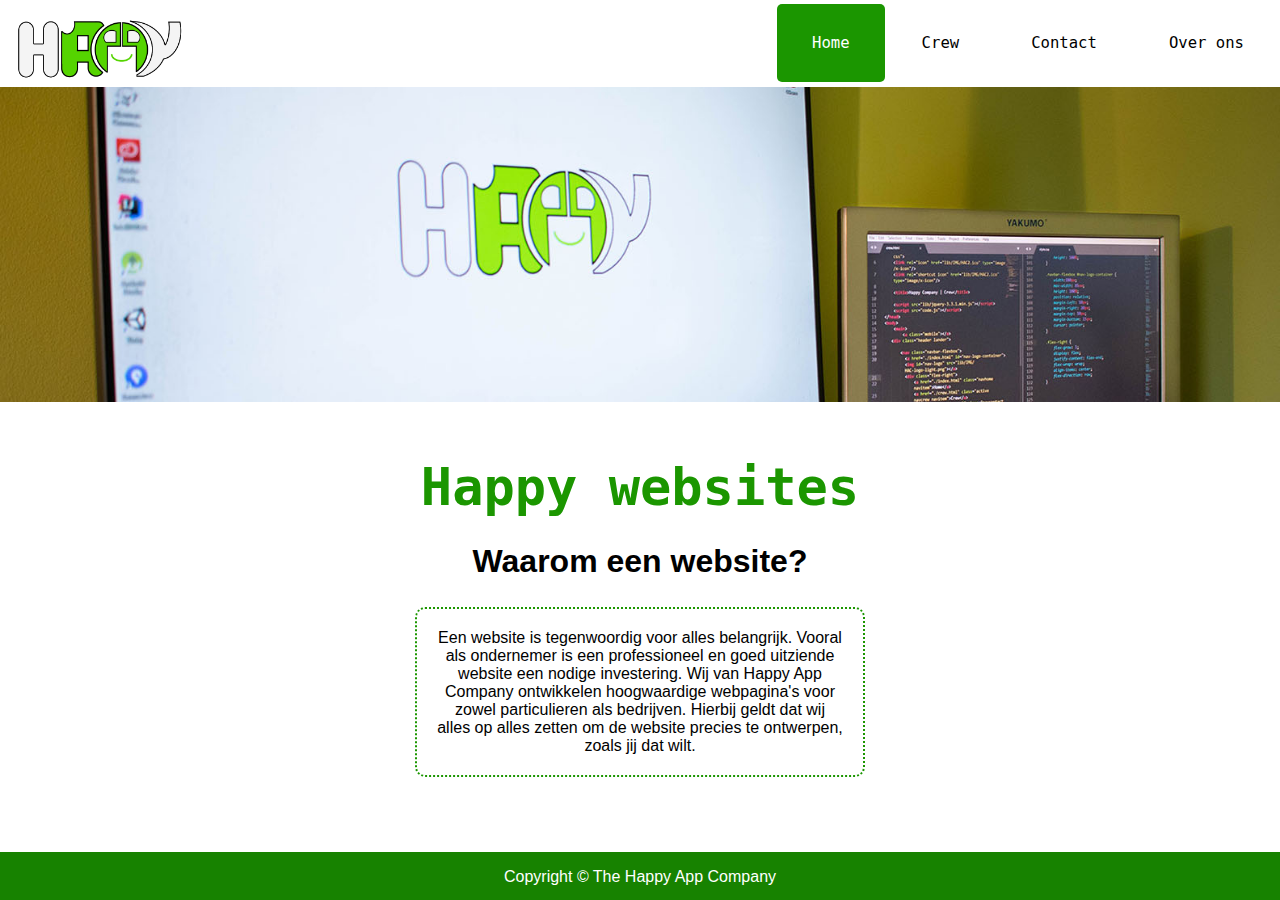
<file: hac/index.html>
<!DOCTYPE html>
<html>
 <head>
     <link rel="stylesheet" href="./style.css" type="text/css">
     <link rel="icon" href="lib/IMG/HAC2.ico" type="image/x-icon"/>
     <link rel="shortcut icon" href="lib/IMG/HAC2.ico" type="image/x-icon"/>
     
     <title>Happy Company | Home</title>
     
     <script src="lib/jquery-3.3.1.min.js"></script>
     <script src="code.js"></script>
 </head>
 <body>
     <main>
         <a class="mobile"></a>
    <div class="header lander">
       
        <nav class="navbar-flexbox">
          <a href="./index.html" id="nav-logo-container"><img id="nav-logo" src="lib/IMG/HAC-logo-light.png"></a>
          <a class="navbar-hamburger">
              <button class="hamburger hamburger--collapse" type="button">
                <span class="hamburger-box">
                  <span class="hamburger-inner"></span>
                </span>
              </button>
          </a>
          <div class="flex-right">
              <a href="./index.html" class="active navhome navitem">Home</a>
              <a href="./crew.html" class="navcrew navitem">Crew</a>
              <a href="./contact.html" class="navcontact navitem">Contact</a>
              <a href="./over%20ons.html" class="navoverons navitem">Over ons</a>
          </div>
        </nav>
        
         <div class="backdrop">
        </div>
    </div>
    <div class="down">
        <h1 id="title">Happy websites</h1>
        <h2>Waarom een website?</h2>
        <p>Een website is tegenwoordig voor alles belangrijk. Vooral als ondernemer is een professioneel en goed uitziende website een nodige investering. Wij van Happy App Company ontwikkelen hoogwaardige webpagina's voor zowel particulieren als bedrijven. Hierbij geldt dat wij alles op alles zetten om de website precies te ontwerpen, zoals jij dat wilt.
            
        </p>
            <!-- <img class="image"  src="./lib/IMG/HAC2.jpg" Uw browser support deze afbeelding niet.> -->
    </div>
    </main>
    <div class="footer-flexbox">
        <p>Copyright &copy; The Happy App Company</p>
    </div>
 </body>
</html>
</file>
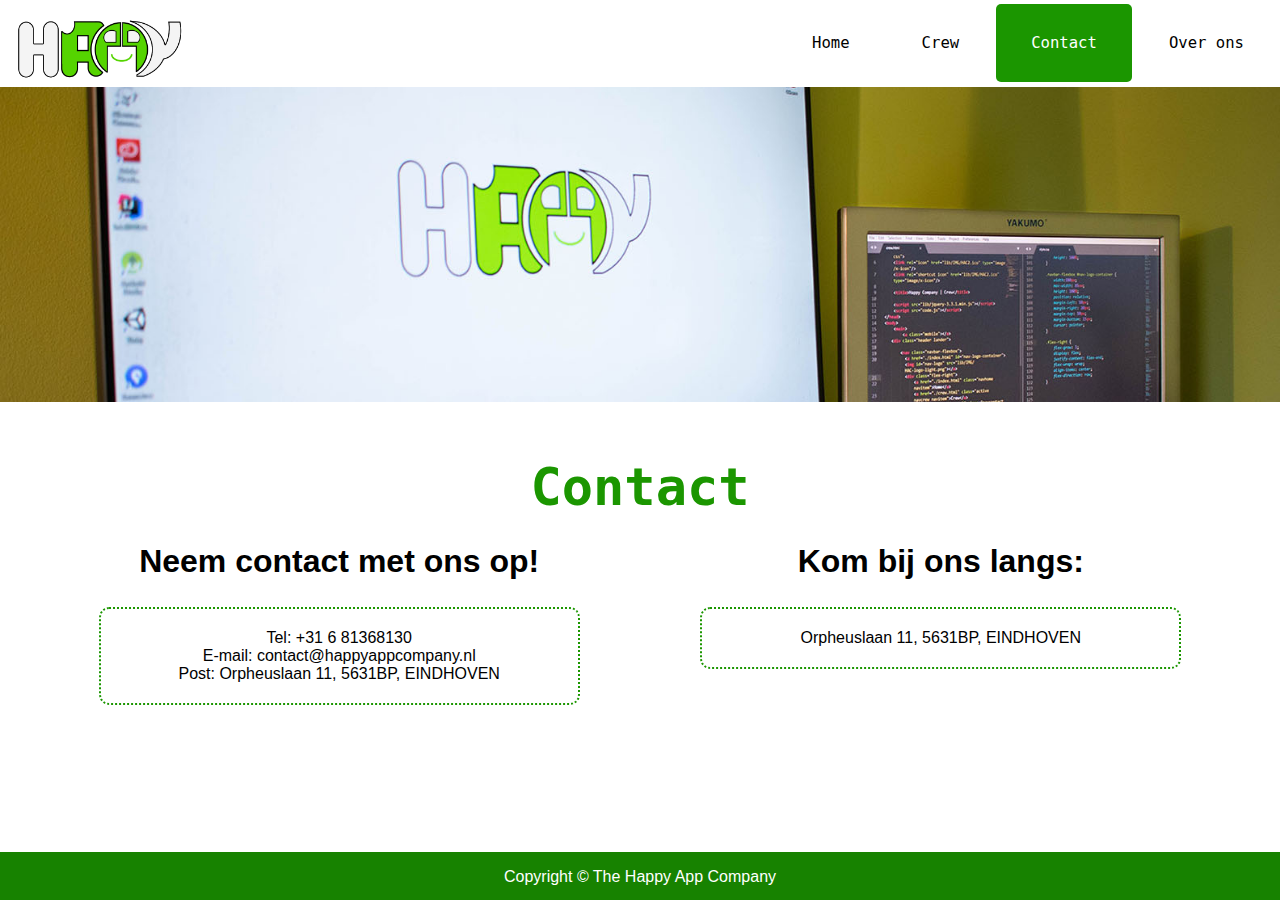
<file: hac/contact.html>
<!DOCTYPE html>
<html>
 <head>
     <link rel="stylesheet" href="./style.css" type="text/css">
     <link rel="icon" href="lib/IMG/HAC2.ico" type="image/x-icon"/>
     <link rel="shortcut icon" href="lib/IMG/HAC2.ico" type="image/x-icon"/>
     
     <title>Happy Company | Contact</title>
     
     <script src="lib/jquery-3.3.1.min.js"></script>
     <script src="code.js"></script>
 </head>
 <body>
     <main>
         <a class="mobile"></a>
    <div class="header lander">
       
        <nav class="navbar-flexbox">
          <a href="./index.html" id="nav-logo-container"><img id="nav-logo" src="lib/IMG/HAC-logo-light.png"></a>
          <div class="flex-right">
              <a href="./index.html" class="navhome navitem">Home</a>
              <a href="./crew.html" class="navcrew navitem">Crew</a>
              <a href="./contact.html" class="active navcontact navitem">Contact</a>
              <a href="./over%20ons.html" class="navoverons navitem">Over ons</a>
          </div>
        </nav>
        
         <div class="backdrop">
        </div>
    </div>
    <div class="tworows">
        <div class="tworowstitle"><h1 id="title">Contact</h1></div>
        <div class="tworowsitem">
        <h2>Neem contact met ons op!</h2>
        <p>Tel: +31 6 81368130<br>
           E-mail: contact@happyappcompany.nl<br>
           Post: Orpheuslaan 11, 5631BP, EINDHOVEN</p>
        </div>
        
        <div class="tworowsitem">
        <h2>Kom bij ons langs:</h2>
        <p>Orpheuslaan 11, 5631BP, EINDHOVEN</p>
        </div>
        
            <!-- <img class="image"  src="./lib/IMG/HAC2.jpg" Uw browser support deze afbeelding niet.> -->
    </div>
    </main>
    <div class="footer-flexbox">
        <p>Copyright &copy; The Happy App Company</p>
    </div>
 </body>
</html>
</file>
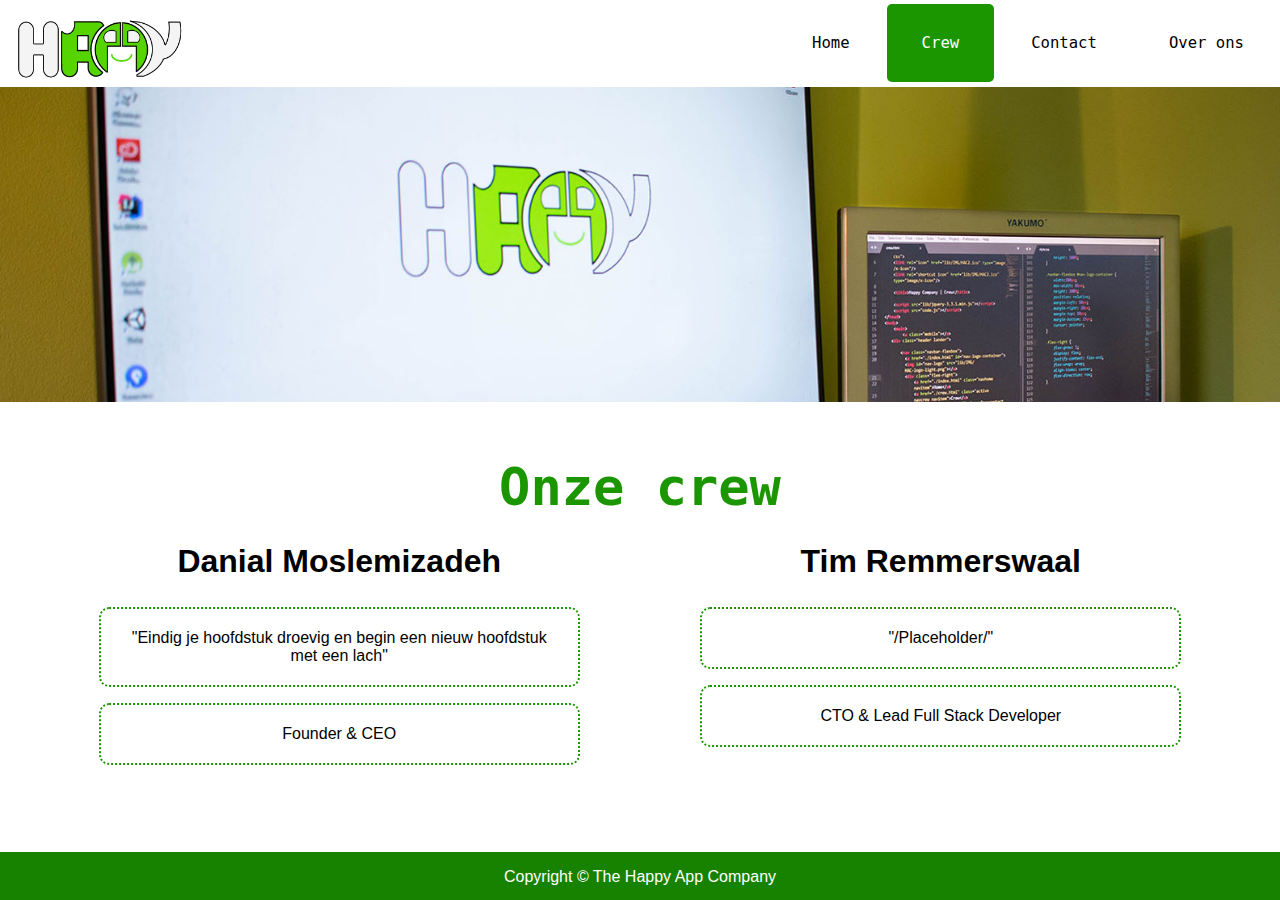
<file: hac/crew.html>
<!DOCTYPE html>
<html>
 <head>
     <link rel="stylesheet" href="./style.css" type="text/css">
     <link rel="icon" href="lib/IMG/HAC2.ico" type="image/x-icon"/>
     <link rel="shortcut icon" href="lib/IMG/HAC2.ico" type="image/x-icon"/>
     
     <title>Happy Company | Crew</title>
     
     <script src="lib/jquery-3.3.1.min.js"></script>
     <script src="code.js"></script>
 </head>
 <body>
     <main>
         <a class="mobile"></a>
    <div class="header lander">
        
        <nav class="navbar-flexbox">
          <a href="./index.html" id="nav-logo-container"><img id="nav-logo" src="lib/IMG/HAC-logo-light.png"></a>
          <div class="flex-right">
              <a href="./index.html" class="navhome navitem">Home</a>
              <a href="./crew.html" class="active navcrew navitem">Crew</a>
              <a href="./contact.html" class="navcontact navitem">Contact</a>
              <a href="./over%20ons.html" class="navoverons navitem">Over ons</a>
          </div>
        </nav>
        
         <div class="backdrop">
        </div>
    </div>
         
     <div class="tworows">
        <div class="tworowstitle"><h1 id="title">Onze crew</h1></div>
         
        <div class="tworowsitem">
                <h2>Danial Moslemizadeh</h2>
                <p>&#34;Eindig je hoofdstuk droevig en begin een nieuw hoofdstuk met een lach&#34;</p>
                <p>Founder &amp; CEO</p>
        </div>

        <div class="tworowsitem">
                <h2>Tim Remmerswaal</h2>
                <p>&#34;&#47;Placeholder&#47;&#34;</p>
                <p>CTO &amp; Lead Full Stack Developer</p>
        </div>
     </div>
         
            <!-- <img class="image"  src="./lib/IMG/HAC2.jpg" Uw browser support deze afbeelding niet.> -->
    </main>
    <div class="footer-flexbox">
        <p>Copyright &copy; The Happy App Company</p>
    </div>
 </body>
</html>
</file>
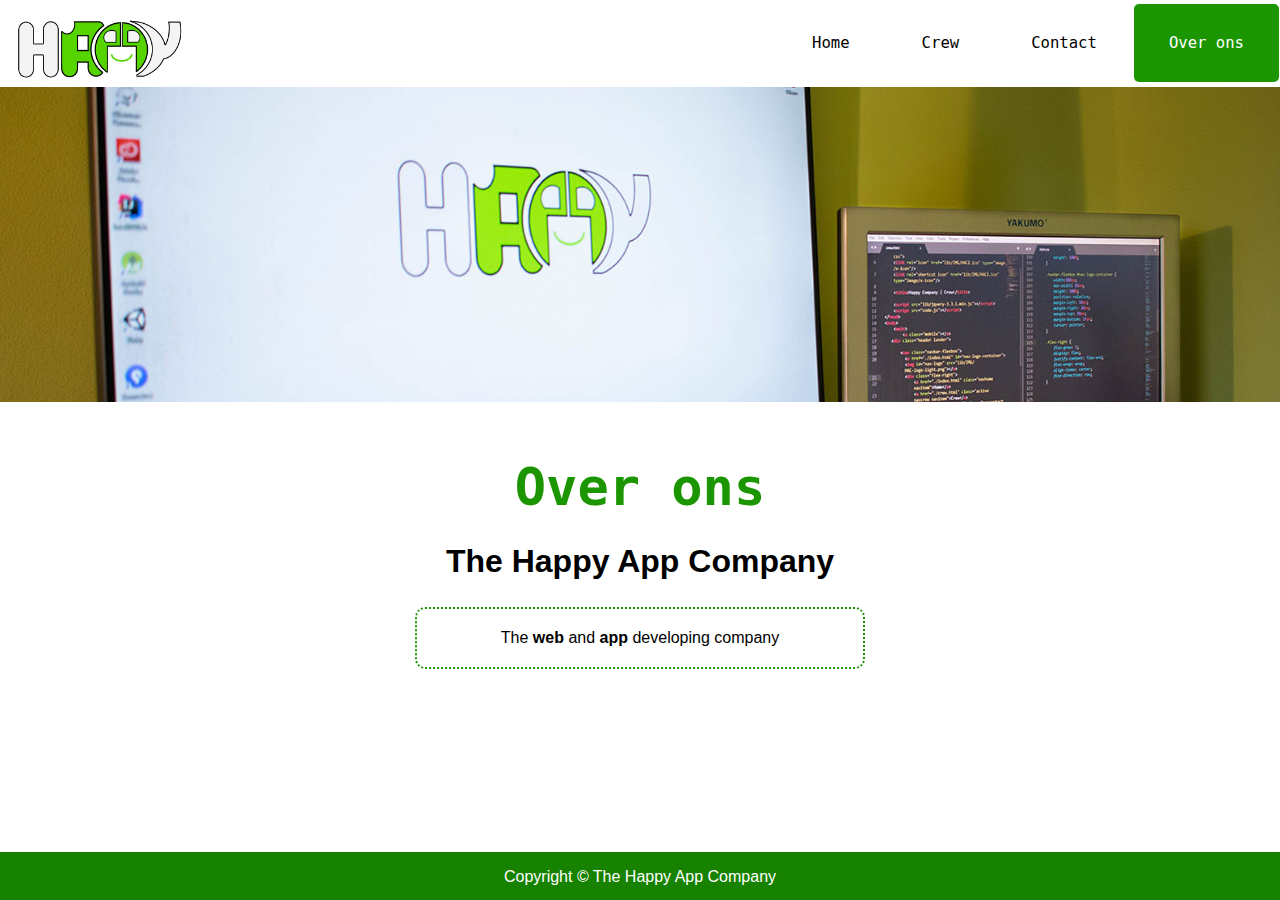
<file: hac/over ons.html>
<!DOCTYPE html>
<html>
 <head>
     <link rel="stylesheet" href="./style.css" type="text/css">
     <link rel="icon" href="lib/IMG/HAC2.ico" type="image/x-icon"/>
     <link rel="shortcut icon" href="lib/IMG/HAC2.ico" type="image/x-icon"/>
     
     <title>Happy Company | About us</title>
     
     <script src="lib/jquery-3.3.1.min.js"></script>
     <script src="code.js"></script>
 </head>
 <body>
     <main>
         <a class="mobile"></a>
    <div class="header lander">
       
        <nav class="navbar-flexbox">
          <a href="./index.html" id="nav-logo-container"><img id="nav-logo" src="lib/IMG/HAC-logo-light.png"></a>
          <div class="flex-right">
              <a href="./index.html" class="navhome navitem">Home</a>
              <a href="./crew.html" class="navcrew navitem">Crew</a>
              <a href="./contact.html" class="navcontact navitem">Contact</a>
              <a href="./over%20ons.html" class="active navoverons navitem">Over ons</a>
          </div>
        </nav>
        
         <div class="backdrop">
        </div>
    </div>
    <div class="down">
        <h1 id="title">Over ons</h1>
        <h2>The Happy App Company</h2>
        <p>The <b>web</b> and <b>app</b> developing company</p>
            <!-- <img class="image"  src="./lib/IMG/HAC2.jpg" Uw browser support deze afbeelding niet.> -->
    </div>
    </main>
    <div class="footer-flexbox">
        <p>Copyright &copy; The Happy App Company</p>
    </div>
 </body>
</html>
</file>
<file: hac/style.css>
body {
    overflow-x: hidden;
    width: 100%;
    display: flex;
    flex-direction: column;
    padding: 0px;
    margin: 0px;
    min-height: 100vh;
    font-family: sans-serif;
}

.navbar-flexbox .active.navitem {
    background-color: #1b9600;
    color: white;
}

.navbar-flexbox .navitem:hover {
    background-color: #178200;
    color: white;
}

.footer-flexbox {
    display: flex;
    flex-direction: column;
    background-color: #178200;
    margin-top: auto;
    height: 3em;
}

.footer-flexbox p {
        border: none;
        padding: 0;
        text-align: center;
        color: white;
}

.down {
        display: block;
        width: 94%;
}   

.down p {
        border: 2px dotted #1b9600;
        padding: 20px 20px;
        border-radius: 10px;
    }

.tworows {
        display: flex;
        flex-wrap: wrap; 
        width: 94%;
        text-align: center;
}

.tworows p {
        border: 2px dotted #1b9600;
        padding: 20px 20px;
        border-radius: 10px;
    }

.tworowstitle {
        flex: 0 0 100%;
}

.tworowsitem {
        max-width: 90%;
        text-align: center;
        margin: 0 auto;
        padding: 0 4%;
        position: relative;
    }


@media only screen and (min-width: 1025px) {
    
    .mobile {
        color: #000001;
        display: none;
    }
    
    .navbar-hamburger {
        display: none;
    }

	.navbar-flexbox {
		display: flex;
		flex-direction: row;
		flex-wrap: wrap;
		margin-top: 2px;
		margin-bottom: 2px;
		width: 100%;
		justify-content: flex-start;
		overflow: hidden;
		
	}

	.navbar-flexbox .navitem {
		color: black;
		text-align: center;
		text-decoration: none;
		font-family: monospace;
		font-size: 1.2em;
		cursor: pointer;
		padding: 30px 35px;
		margin-bottom: 20px;
        margin-left: 1px;
        margin-right: 1px;
		border-radius: 5px;

	}

	.navbar-flexbox #nav-logo {
		width: 100%;
		height: 100%;
	}
	
	.navbar-flexbox #nav-logo-container {
		width:180px;
		max-width: 85vw;
		height: 100%;
		position: relative;
		margin-left: 10px;
		margin-right: 20px;
		margin-top: 10px;
		margin-bottom: 15px;
		cursor: pointer;
	}

	.flex-right {
		flex-grow: 1;
		display: flex;
		justify-content: flex-end;
		flex-wrap: wrap;
		align-items: center;
		flex-direction: row;
	}

	.backdrop {
		height: 35vh;
		background-image: url("lib/IMG/backdrop_new.jpg");
		background-repeat: no-repeat;
		background-size: cover;
		background-position: center 35%;
		position: relative;
		bottom: 20px;
	 
	}
	
	.down{
    text-align: center;
    width: 450px;
    max-width: 95%;
    margin: 0 auto;
    position: relative;
  
    }
	
    .down #title {
    color: #1b9600 ;
    font-weight: bold;
    font-family: monospace;
    font-size: 4em;
    max-width: 100%;
    margin-bottom: 0px;
    }
    
    
    .down h2 {
        font-size: 2em;
        max-width: 100%;
    }
    
     .down p {
        border: 2px dotted #1b9600;
        padding: 20px 20px;
        font-size: 1em;
        max-width: 100%;
    }
    
    .tworows {
    flex-direction: row;
    margin: 0 auto;
  
    }
	
    .tworows #title {
    color: #1b9600 ;
    font-weight: bold;
    font-family: monospace;
    font-size: 4em;
    margin-bottom: 0px;
    }
    
    
    .tworows h2 {
        font-size: 2em;
    }
    
     .tworows p {
        border: 2px dotted #1b9600;
        padding: 20px 20px;
        font-size: 1em;
    }
    
    .tworowsitem {
        width: 40%;
    }
	
}




@media only screen and (max-width: 1024px) and (orientation: portrait) {
    
    .mobile {
        color: #000000;
        display: none;
    }
    
    .navbar-hamburger {
        display: none;
    }

	.navbar-flexbox {
		display: flex;
		flex-direction: row;
		flex-wrap: wrap;
		margin-top: 2px;
        padding-bottom: 20px;
		width: 100%;
		justify-content: center;
		overflow: hidden;
		
		background-image: url("lib/IMG/backdrop_new.jpg");
		background-repeat: no-repeat;
		background-size: cover;
		background-position: center center;
		
	}

	.navbar-flexbox .navitem {
		color: black;
		padding: 15px 35px;
		text-align: center;
		text-decoration: none;
		font-family: monospace;
		font-size: 2.5em;
		width: 40%;
		margin-top: 2.5px;
		margin-bottom: 2.5px;
		background-color: #f4f4f4;
		cursor: pointer;
		border-radius: 30px;
		
	}
	
	.navbar-flexbox #nav-logo {
		width: 100%;
		height: 100%;
	}

	.navbar-flexbox #nav-logo-container {
		width: 95%;
		max-width: 95vw;
		height: 100%;
		position: relative;
		margin: 20px;
		cursor: pointer;
	}

	.flex-right {
		flex-grow: 1;
		display: flex;
		justify-content: center;
		flex-wrap: wrap;
		align-items: center;
		flex-direction: column;
	}


	.backdrop {
		display: none;
	 
	}
	
	.down {
    text-align: center;
    width: 800px;
    max-width: 90%;
    margin: 0 auto;
  
    }
	
	.down #title {
    color: #1b9600 ;
    font-weight: bold;
    font-family: monospace;
    font-size: 5em;
    max-width: 100%;
    margin-bottom: 0px;
    }
    
    .down p {
        border: 2px dotted #1b9600;
        padding: 20px 20px;
        font-size: 1.5em;
        max-width: 100%;

    }
    
    .down h2 {
        font-size: 2.5em;
        max-width: 100%;
    }
    
    .tworows {
    flex-direction: column;
    max-width: 90%;
    margin: 0 auto;
  
    }
	
	.tworows #title {
    color: #1b9600 ;
    font-weight: bold;
    font-family: monospace;
    font-size: 5em;
    margin-bottom: 0px;
    }
    
    .tworows p {
        border: 2px dotted #1b9600;
        padding: 20px 20px;
        font-size: 1.5em;
    }
    
    .tworows h2 {
        font-size: 2.5em;
    }
    
    .tworowsitem {
        width: 80%;
    }
}

@media only screen and (max-width: 1024px) and (orientation: landscape) {
    
    .mobile {
        color: #000000;
        display: none;
    }
    
    .navbar-hamburger {
        display: none;
    }

	.navbar-flexbox {
		display: flex;
		flex-direction: row;
		flex-wrap: wrap;
		margin-top: 2px;
		margin-bottom: 2px;
        padding-bottom: 20px;
		width: 100%;
		justify-content: center;
		overflow: hidden;
		
		background-image: url("lib/IMG/backdrop_new.jpg");
		background-repeat: no-repeat;
		background-size: cover;
		background-position: center center;
		
	}

	.navbar-flexbox .navitem {
		color: black;
		padding: 15px 5px;
		text-align: center;
		text-decoration: none;
		font-family: monospace;
		font-size: 1.5em;
		width: 85%;
		margin-top: 2.5px;
		margin-bottom: 2.5px;
		background-color: #f4f4f4;
		cursor: pointer;
		border-radius: 8px;

	}
	
	.navbar-flexbox #nav-logo {
		width: 100%;
		height: 100%;
	}

	.navbar-flexbox #nav-logo-container {
		width: 80%;
		max-width: 80vw;
		height: 100%;
		position: relative;
		margin: 20px;
		cursor: pointer;
	}

	.flex-right {
		flex-grow: 1;
		display: flex;
		justify-content: center;
		flex-wrap: wrap;
		align-items: center;
		flex-direction: column;
	}

	.backdrop {
		display: none;
	 
	}
	
	.down {
    text-align: center;
    width: 90%;
    margin: 0 auto;
  
    }
	
	.down #title {
    color: #1b9600 ;
    font-weight: bold;
    font-family: monospace;
    font-size: 4.5em;
    max-width: 100%;
    margin-bottom: 0px;
    }
    
    .down p {
        border: 2px dotted #1b9600;
        padding: 20px 20px;
        font-size: 1.2em;
        max-width: 100%;

    }
    
    .down h2 {
        font-size: 2.4em;
        max-width: 100%;
    }
    
    .tworows {
    flex-direction: column;
    width: 90%;
    margin: 0 auto;
  
    }
	
	.tworows #title {
    color: #1b9600 ;
    font-weight: bold;
    font-family: monospace;
    font-size: 4.5em;
    margin-bottom: 0px;
    }
    
    .tworows p {
        border: 2px dotted #1b9600;
        padding: 20px 20px;
        font-size: 1.2em;

    }
    
    .tworows h2 {
        font-size: 2.4em;
    }
    
    .tworowsitem {
        width: 80%;
    }
    
}
</file>
